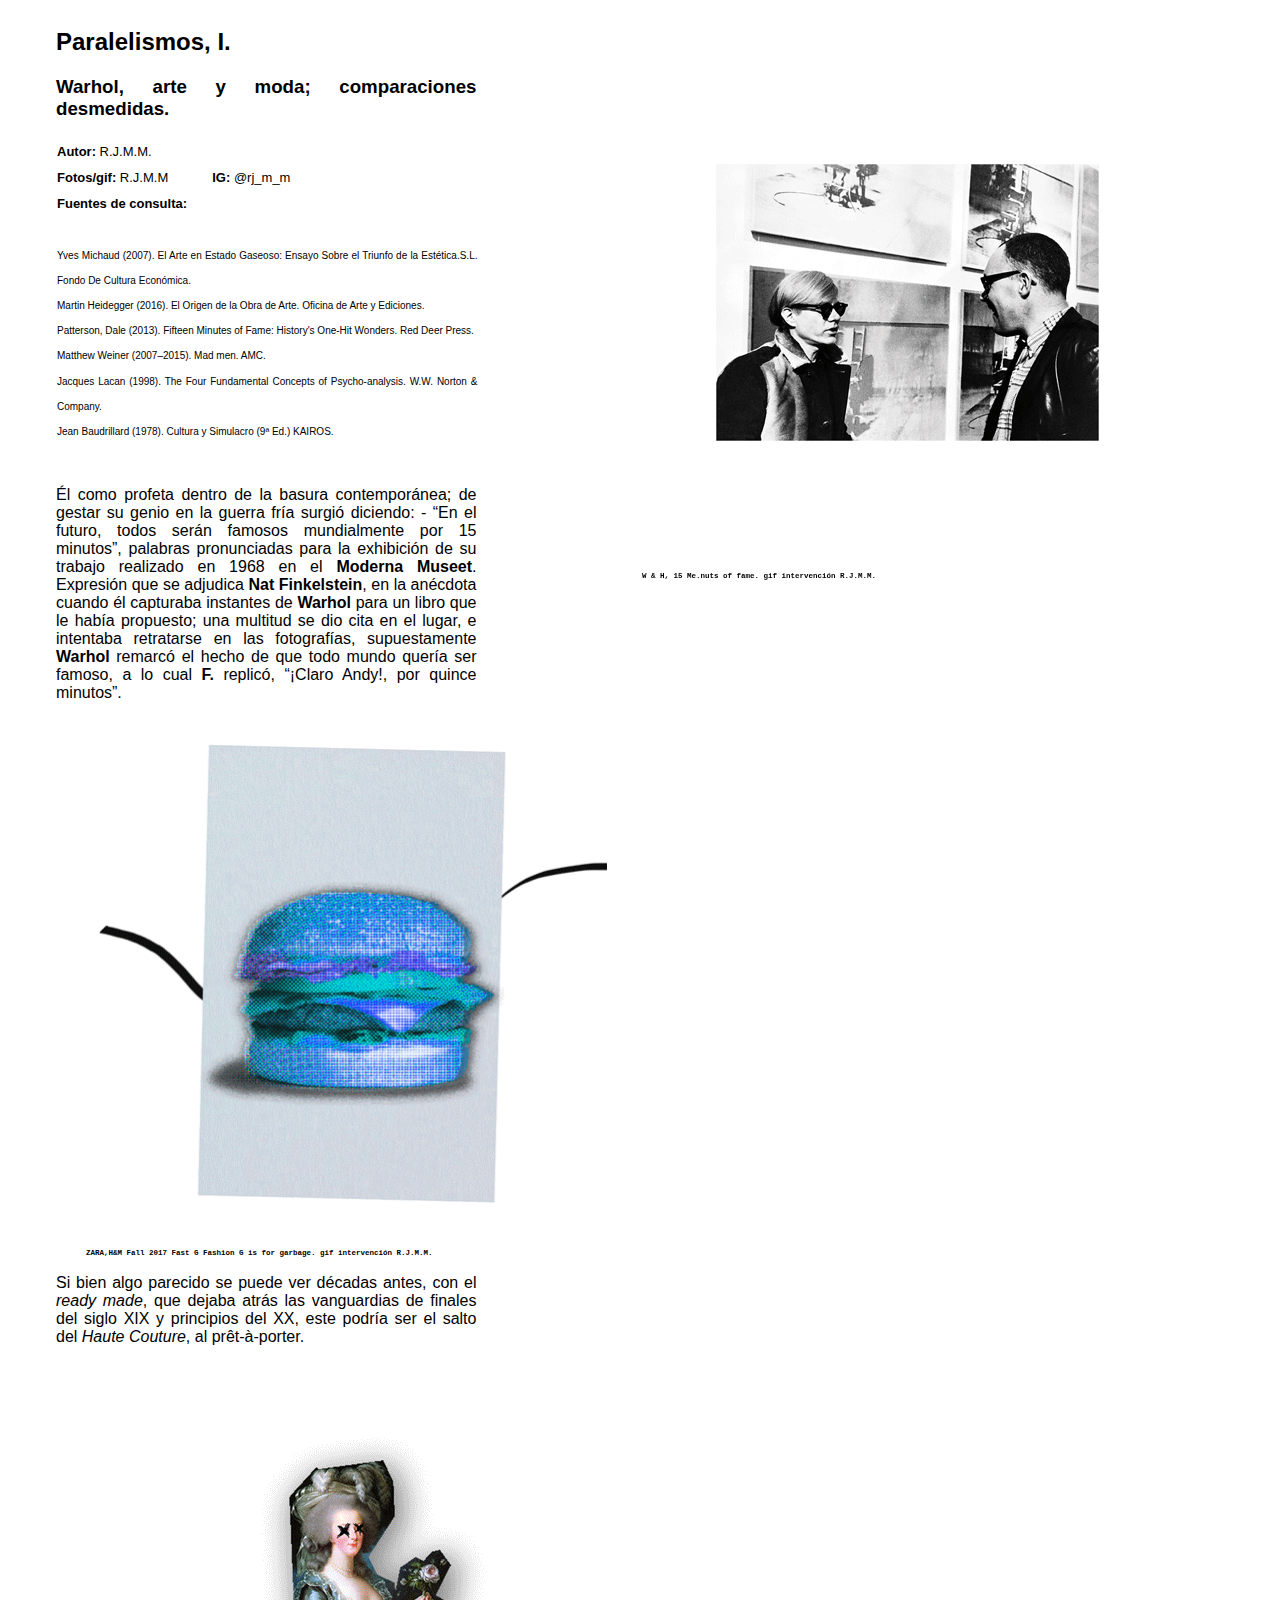
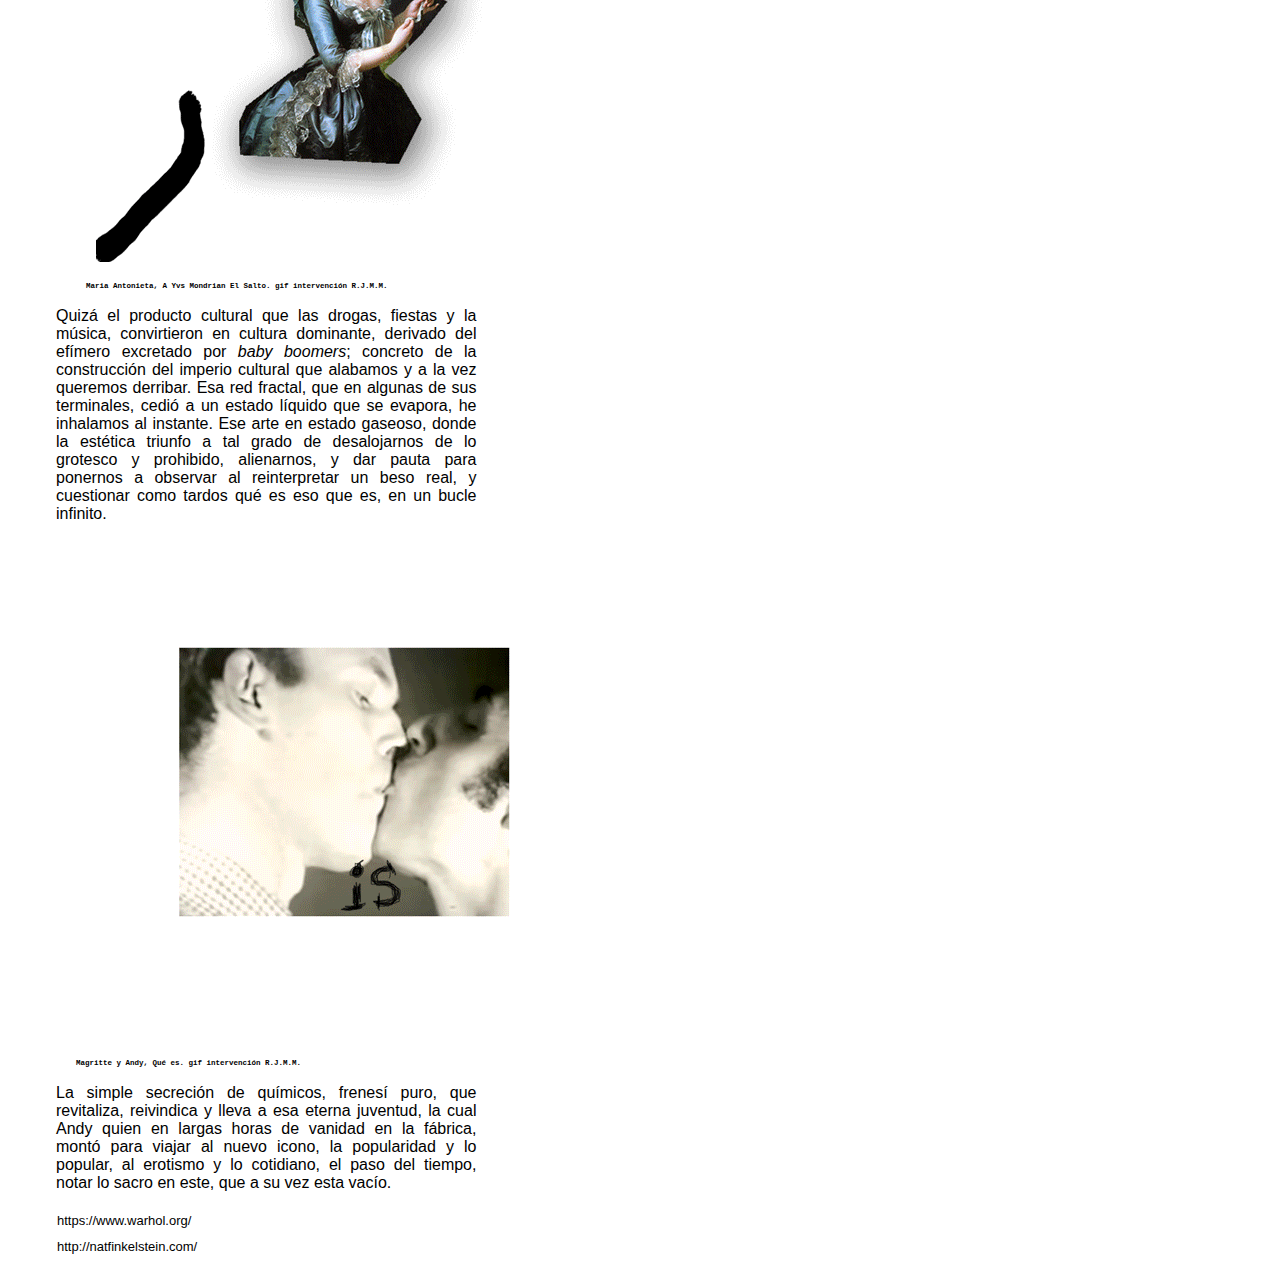
<file: index.html>
<!DOCTYPE html>
<!--[if lt IE 7]>      <html class="no-js lt-ie9 lt-ie8 lt-ie7" lang=""> <![endif]-->
<!--[if IE 7]>         <html class="no-js lt-ie9 lt-ie8" lang=""> <![endif]-->
<!--[if IE 8]>         <html class="no-js lt-ie9" lang=""> <![endif]-->
<!--[if gt IE 8]><!-->
<html lang="es">
<head>
	    <meta charset="utf-8">
        
        <meta http-equiv="X-UA-Compatible" content="IE=edge,chrome=1">
<!-- Chrome, Firefox OS y Opera -->
         <meta name="theme-color" content="#020202" />
<!-- Windows Phone -->
	 	<meta name="msapplication-navbutton-color" content="#020202"/>
 <!-- iOS Safari -->
		<meta name="apple-mobile-web-app-capable" content="yes"/>
		<meta name="apple-mobile-web-app-status-bar-style" content="black-translucent"/>  
		<meta name="Description" content="Articulo Arte">
		<meta name="author" content="R.J.M.M.">
		<meta name="viewport" content="width=device-width, initial-scale=1">

<link rel= "stylesheet" href="style.css">

<title>Paralelismos</title>
  <!--[if lt IE 9]>
    <script src="https://cdnjs.cloudflare.com/ajax/libs/html5shiv/3.7.3/html5shiv.js"></script>
  <![endif]-->
</head>
<body>
	<header>
		
	</header>
	<main>
		<section class="a">
		<article class="a1">
			
					 <h2>Paralelismos, I.</h2>
					 <h3> Warhol, arte y moda; comparaciones desmedidas. </h3>
						<ul class="a1ul">
								<li><b>Autor:</b> R.J.M.M.</li>
								<span id="romulo"><li><b>IG:</b><a style="text-decoration: none; color:black" href="https://www.instagram.com/rj_m_m/"> @rj_m_m </a> </li> </span>
								<li><b>Fotos/gif:</b> R.J.M.M</li>
								<li><b>Fuentes de consulta:</b></li>
								<span id="re"><li>Yves Michaud (2007). El Arte en Estado Gaseoso: Ensayo Sobre el Triunfo de la Estética.S.L. Fondo De Cultura Económica.</li>
								<li>Martin Heidegger (2016).  El Origen de la Obra de Arte. Oficina de Arte y Ediciones.</li>
								<li>Patterson, Dale (2013). Fifteen Minutes of Fame: History's One-Hit Wonders.    Red Deer Press.</li>
								<li>Matthew Weiner (2007–2015). Mad men. AMC.</li>
								<li>Jacques Lacan (1998). The Four Fundamental Concepts of Psycho-analysis. W.W. Norton & Company.</li>
								<li>Jean Baudrillard (1978). Cultura y Simulacro (9ª Ed.) KAIROS.</li>
</span>
						</ul>
			<div>
			  <p>Él como profeta dentro de la basura contemporánea; de gestar su genio en la guerra fría surgió diciendo: - “En el futuro, todos serán famosos mundialmente por 15 minutos”, palabras pronunciadas para la exhibición de su trabajo realizado en 1968 en el <strong>Moderna Museet</strong>. Expresión que se adjudica <strong>Nat Finkelstein</strong>, en la anécdota cuando él capturaba instantes de <strong>Warhol</strong> para un libro que le había propuesto; una multitud se dio cita en el lugar, e intentaba retratarse en las fotografías, supuestamente <strong>Warhol</strong> remarcó el hecho de que todo mundo quería ser famoso, a lo cual <strong>F.</strong> replicó, “¡Claro Andy!, por quince minutos”. </p>
						
						<figure>
							<img src="images/ .gif" alt="ZARA,H&M Fall 2017 Fast G Fashion G is for garbage. gif intervención R.J.M.M." >
							<h5 id="hy" style="font-family: Consolas, 'Andale Mono', 'Lucida Console', 'Lucida Sans Typewriter', Monaco, 'Courier New', 'monospace'"><small><strong>ZARA,H&M Fall 2017 Fast G Fashion G is for garbage. gif intervención R.J.M.M.</strong></small></h5>
						</figure>
						
							<p>Si bien algo parecido se puede ver décadas antes, con el <em>ready made</em>, que dejaba atrás las vanguardias de finales del siglo XIX y principios del XX, este podría ser el  salto del <em>Haute Couture</em>, al prêt-à-porter.</p>


						<figure>
						<img src="images/Copia de BrowserPreview_tmp-1.gif" alt="Maria Antonieta, A Yvs Mondrian El Salto. gif intervención R.J.M.M.">
						<h5 id="My" style="font-family: Consolas, 'Andale Mono', 'Lucida Console', 'Lucida Sans Typewriter', Monaco, 'Courier New', 'monospace'"><small><strong>Maria Antonieta, A Yvs Mondrian El Salto. gif intervención R.J.M.M.</strong></small></h5>
						</figure>
						
			  <p>Quizá el producto cultural que las drogas,  fiestas y la música, convirtieron en cultura dominante, derivado del efímero excretado por <em>baby boomers</em>; concreto de la construcción del imperio cultural que alabamos y a la vez queremos derribar.  Esa red fractal, que en algunas de sus terminales, cedió a  un estado líquido que se evapora, he inhalamos al instante. Ese arte  en estado gaseoso, donde la estética triunfo a tal grado de desalojarnos de lo grotesco y prohibido, alienarnos, y dar pauta para ponernos a observar al reinterpretar un beso real, y cuestionar como tardos qué es eso que es, en un bucle infinito.</p>

						<figure>
								<img src="images/BrowserPreview_tmp-2.gif" alt="Magritte y Andy, Qué, es. gif intervención R.J.M.M.">
								<h5 id="mA" style="font-family: Consolas, 'Andale Mono', 'Lucida Console', 'Lucida Sans Typewriter', Monaco, 'Courier New', 'monospace'"><small>Magritte y Andy, Qué es. gif intervención R.J.M.M.<strong></strong></small></h5>
						</figure>
						
						<p>La simple secreción de químicos, frenesí puro,  que  revitaliza, reivindica y lleva a esa eterna juventud, la cual Andy quien en  largas horas de vanidad en la fábrica,  montó para viajar al nuevo icono,  la popularidad y lo popular, al erotismo y lo cotidiano, el paso del tiempo, notar lo sacro en este, que a su vez esta vacío. </p>
						
						
			</div>
      <ul class="a1ul">
<li>
  	<h7> <a style= "text-decoration: none; color: black" href="https://www.warhol.org/">https://www.warhol.org/</a></h7>
	
</li>
<li>
	<h7> <a style= "text-decoration: none; color: black" href="http://natfinkelstein.com/">http://natfinkelstein.com/</a></h7>
	
</li>

</ul>			
			
			
		</article>
	</section>
	
	  <div class="float">
	    <figure> <img src="images/BrowserPreview_tmp.gif" alt="W & H, 15 Me.nuts of fame. gif intervención R.J.M.M.">
	      <h5 id="wh" style="font-family: Consolas, 'Andale Mono', 'Lucida Console', 'Lucida Sans Typewriter', Monaco, 'Courier New', 'monospace'"><small><strong>W & H, 15 Me.nuts of fame. gif intervención R.J.M.M.</strong></small></h5>
        </figure>
      </div>

</main>

</body>
</html>
</file>
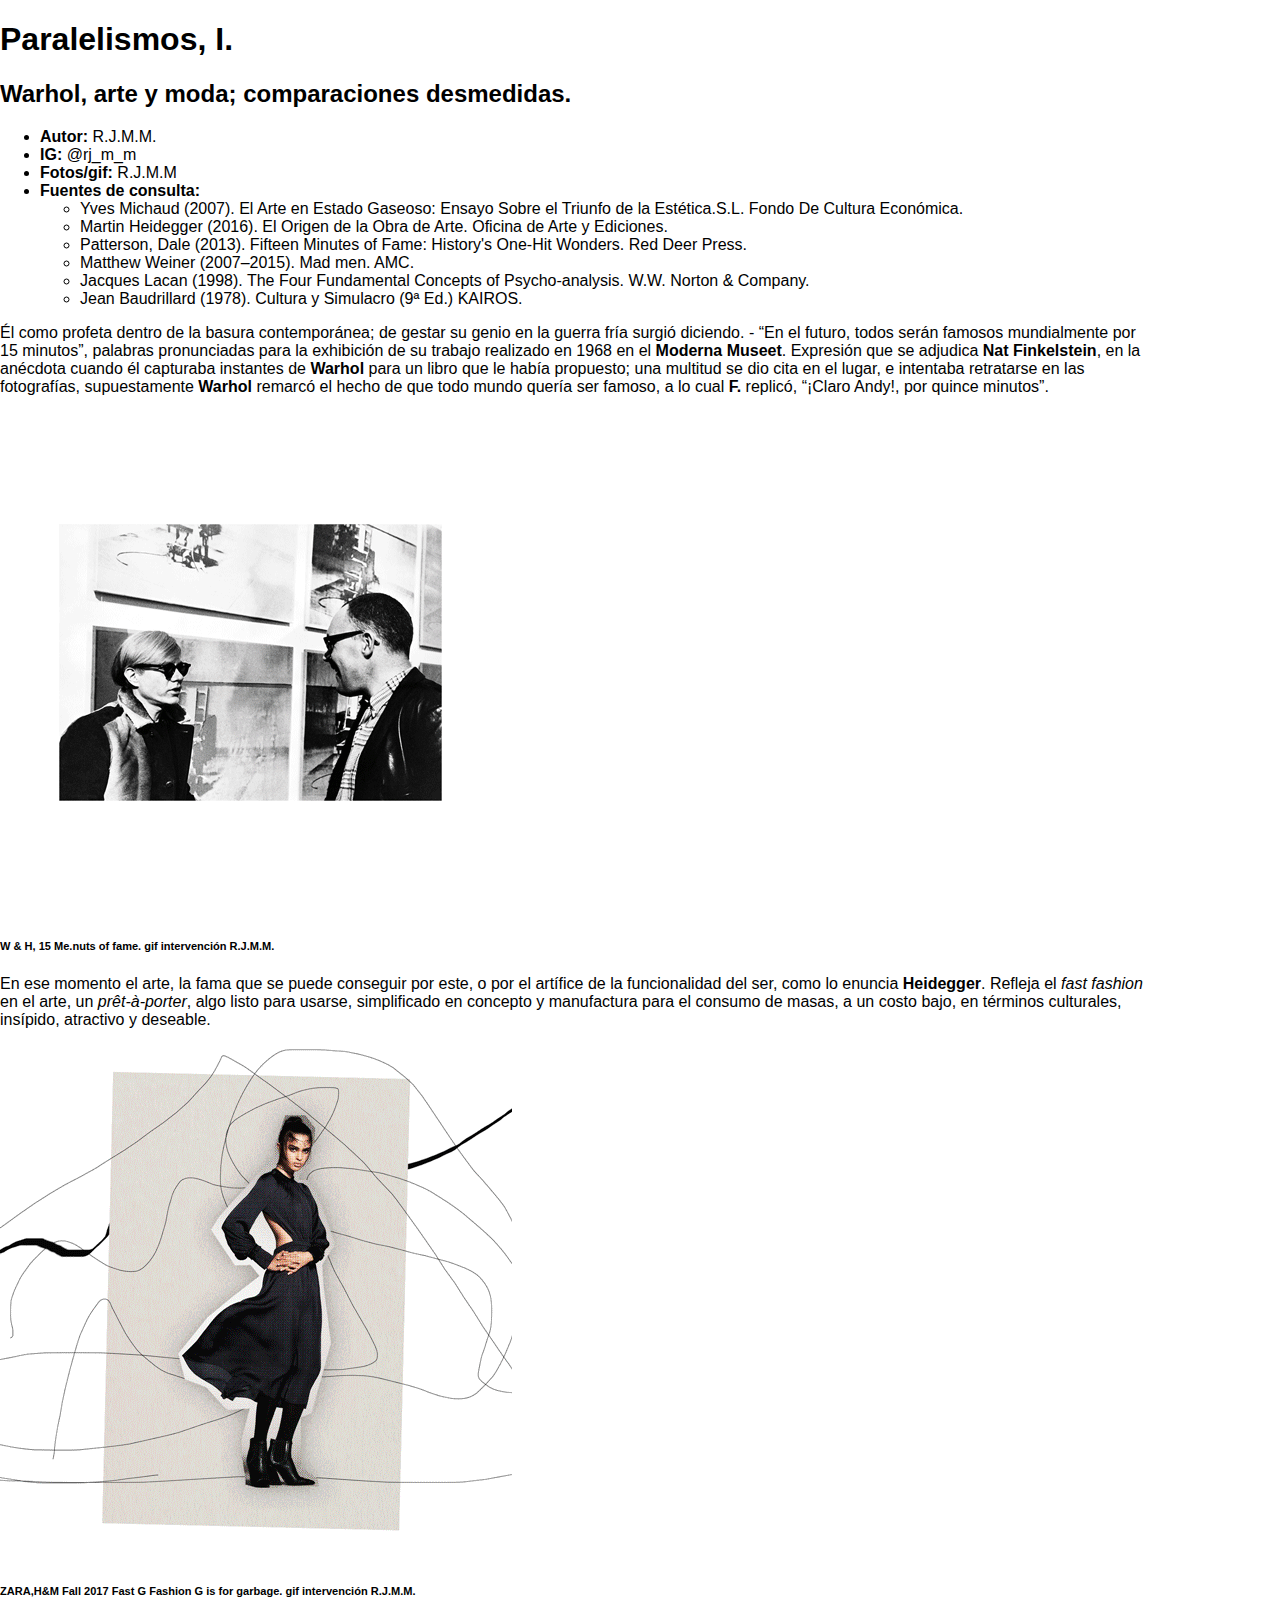
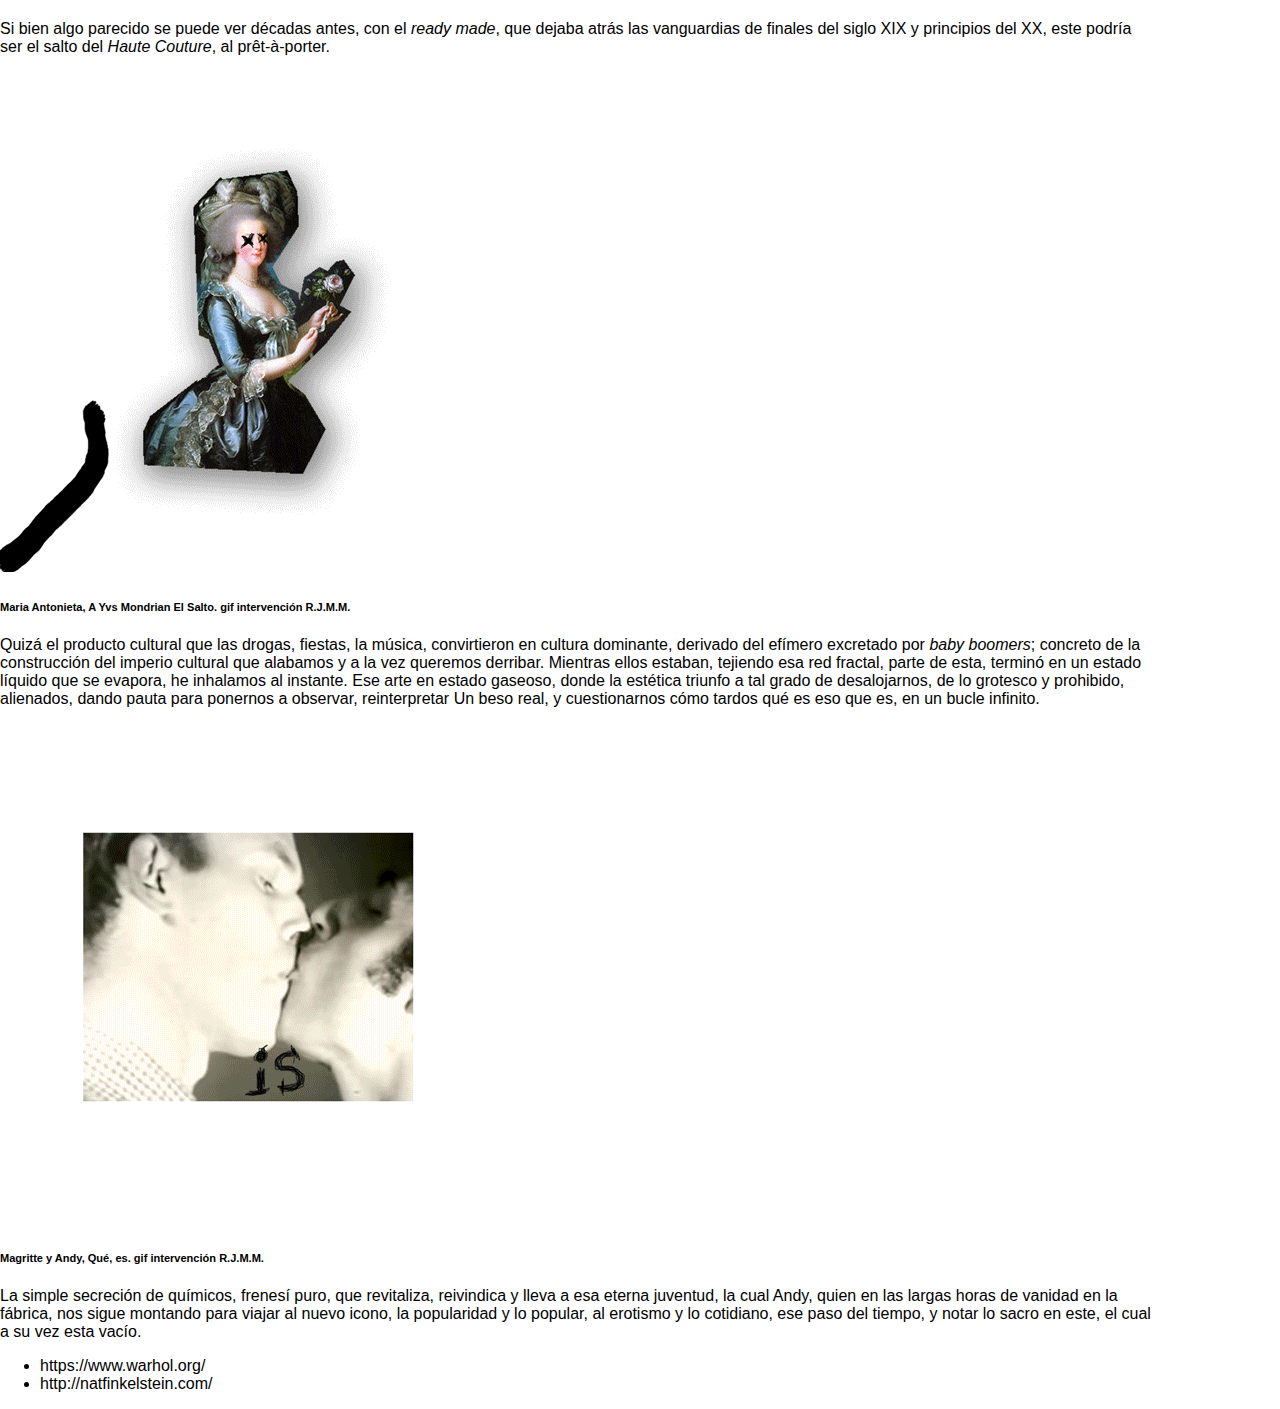
<file: w.html>
<!DOCTYPE html>
<html lang="es">
<head>
		<meta name="Description" content="Articulo Arte">
		<meta name="author" content="R.J.M.M.">
		<meta name="viewport" content="width=device-width, initial-scale=1.0">
<link rel= "stylesheet" href="style.css">

<title>Paralelismos</title>
<style>
	img{
		max-width: 100%;
	}
	
	</style>
	
	  <!--[if lt IE 9]>
    <script src="https://cdnjs.cloudflare.com/ajax/libs/html5shiv/3.7.3/html5shiv.js"></script>
  <![endif]-->
</head>

<body>
	<div>
	  <div class="primertab j">
      <h1>Paralelismos, I.</h1>

		<h2> Warhol, arte y moda; comparaciones desmedidas. </h2>


	
	<ul id="espacio">
		<li class="n"><b>Autor:</b> R.J.M.M.</li>  
		
		<li id="movei"><b>IG:</b> @rj_m_m </li>
		
		<li><b>Fotos/gif:</b> R.J.M.M</li>
		
			<li><b>Fuentes de consulta:</b>	
		   
<ul>

	<li>Yves Michaud (2007). El Arte en Estado Gaseoso: Ensayo Sobre el Triunfo de la Estética.S.L. Fondo De Cultura Económica.</li>

	<li>Martin Heidegger (2016).  El Origen de la Obra de Arte. Oficina de Arte y Ediciones.</li>

	<li>Patterson, Dale (2013). Fifteen Minutes of Fame: History's One-Hit Wonders. Red Deer Press.</li>

	<li>Matthew Weiner (2007–2015). Mad men. AMC.</li>

	<li>Jacques Lacan (1998). The Four Fundamental Concepts of Psycho-analysis. W.W. Norton & Company.</li>
	
	<li>Jean Baudrillard (1978). Cultura y Simulacro (9ª Ed.) KAIROS.</li>

</ul>

 </li>
	</ul> 


<div>
<p>Él como profeta dentro de la basura contemporánea; de gestar su genio en la guerra fría surgió diciendo. - “En el futuro, todos serán famosos mundialmente por 15 minutos”, palabras pronunciadas para la exhibición de su trabajo realizado en 1968 en el <strong>Moderna Museet</strong>. Expresión que se adjudica <strong>Nat Finkelstein</strong>, en la anécdota cuando él capturaba instantes  de <strong>Warhol</strong> para un libro que le había propuesto; una multitud se dio cita en el lugar, e intentaba retratarse en las fotografías, supuestamente <strong>Warhol</strong> remarcó el hecho de que todo mundo quería ser famoso, a lo cual <strong>F.</strong> replicó, “¡Claro Andy!, por quince minutos”.</p>
</div>

	


<div>
<span class="shadows" >
	    <img id="warhs" src="images/BrowserPreview_tmp.gif" alt="W & H, 15 Me.nuts of fame. gif intervención R.J.M.M.">
	<h5 id="g"><small><strong>W & H, 15 Me.nuts of fame. gif intervención R.J.M.M.</strong></small></h5>
	</span>
				<p>En ese momento el arte, la fama que se puede conseguir por este, o por el artífice de la funcionalidad del ser, como lo enuncia  <strong>Heidegger</strong>. Refleja el <em>fast fashion</em> en el arte, un <em>prêt-à-porter</em>, algo listo para usarse, simplificado en concepto y manufactura para el consumo de masas, a un costo bajo, en términos culturales, insípido, atractivo y deseable.</p>
			<span class="shadows">
     <img src="images/ .gif" alt="ZARA,H&M Fall 2017 Fast G Fashion G is for garbage. gif intervención R.J.M.M." class="8 k"  >
	<h5> <small><strong>ZARA,H&M Fall 2017 Fast G Fashion G is for garbage. gif intervención R.J.M.M.</strong></small></h5>
</span>
	                                             
		<div>
	<p>Si bien algo parecido se puede ver décadas antes, con el <em>ready made</em>, que dejaba atrás las vanguardias de finales del siglo XIX y principios del XX, este podría ser el  salto del <em>Haute Couture</em>, al prêt-à-porter.</p>


<span class="shadows">
	<img src="images/Copia de BrowserPreview_tmp-1.gif" alt="Maria Antonieta, A Yvs Mondrian El Salto. gif intervención R.J.M.M.">
	<h5><small><strong>Maria Antonieta, A Yvs Mondrian El Salto. gif intervención R.J.M.M.</strong></small></h5>
</span>

           
<p>Quizá el producto cultural que las drogas,  fiestas, la música, convirtieron en cultura dominante, derivado del efímero excretado por <em>baby boomers</em>; concreto de la construcción del imperio cultural que alabamos y a la vez queremos derribar. Mientras ellos estaban, tejiendo esa red fractal, parte de esta, terminó en un estado líquido que se evapora, he inhalamos al instante. Ese arte  en estado gaseoso, donde la estética triunfo a tal grado de desalojarnos, de lo grotesco y prohibido, alienados,  dando pauta para ponernos a observar, reinterpretar Un beso real, y cuestionarnos cómo tardos qué es eso que es, en un bucle infinito. 
</p>

<span class="shadows">
<pictue>
	<source srcset="">
	<img src="images/BrowserPreview_tmp-2.gif" alt="Magritte y Andy, Qué, es. gif intervención R.J.M.M.">
</pictue>
	<h5><small>Magritte y Andy, Qué, es. gif intervención R.J.M.M.<strong></strong></small></h5>
</span>


<p>La simple secreción de químicos, frenesí puro,  que  revitaliza, reivindica y lleva a esa eterna juventud, la cual Andy, quien en las largas horas de vanidad en la fábrica,  nos sigue montando para viajar al nuevo icono,  la popularidad y lo popular, al erotismo y lo cotidiano, ese paso del tiempo, y notar lo sacro en este, el cual a su vez esta vacío.</p> 
</div>	
</div>

<ul>
<li>
	https://www.warhol.org/
</li>
<li>
	http://natfinkelstein.com/
</li>

</ul>
</div>
	</div>
</body>
</html>
</file>
<file: style.css>
@charset "UTF-8";
body{
	font-family: Gotham, "Helvetica Neue", Helvetica, Arial, sans-serif;
	font-style: normal;
	font-variant: normal;
	padding-left: 0px;
	list-style-type: none;
	position: static;
	float: none;
	width: 90%;
	margin-left: 0px;
}
main {
	width: 100%;
}
img{
	max-width: 150%;
}
.a {
	width: 50%;
	list-style-type: none;
	margin-left: 10px;
	margin-right: 10px;
	padding-left: 10px;
	padding-right: 10px;
	float: left;
}
.a1   {
	margin-right: 146px;
	margin-left: 3px;
	width: 73%;
	padding-left: 33px;
	padding-right: 33px;
	list-style-type: none;
	text-align: justify;
}
.a1ul {
	margin-left: -39px;
	list-style-type: none;
	white-space: normal;
	width: 100%;
	max-height: 28%;
	margin-right: -103px;
	font-size: small;
	letter-spacing: 56%;
	line-height: 201%;
	text-decoration: none;
}
.b {
	font-weight: lighter;
	letter-spacing: 0;
	vertical-align: text-top;
	text-align: justify;
	font-size: small;
	padding-left: 0px;
	position: relative;
	padding-right: 0px;
	width: 0%;
	height: 0%;
	clear: none;
	overflow-x: scroll;
	visibility: collapse;
}
.float {
	width: 500px;
	margin-top: 28px;
	float: right;
	position: fixed;
	margin-left: 602px;
	padding-left: 15px;
}
#romulo {
	margin-right: 55px;
	width: 50%;
	float: right;
	font-weight: normal;
	font-size: small;
	list-style-type: none;
	text-transform: none;
	text-decoration: none;
	color: black;
	margin-left: 21px;
}
#re {
	font-size: x-small;
	text-indent: 0;
	letter-spacing: 43%;
	width: 173%;
	margin-left: 45px;
	margin-right: -30px;
	float: none;
	text-align: justify;
	line-height: 251%;
}
#wh {
	color: #000000;
	font-size: xx-small;
	text-align: left;
	margin-left: -15px;
}
#mA {
	color: #000000;
	font-size: xx-small;
	margin-left: -20px;
	text-align: left;
}
#My   {
	margin-left: -10px;
	font-size: xx-small;
	color: #000000;
	text-align: left;
}
#hy {
	margin-left: -10px;
	font-size: xx-small;
	text-align: left;
	color: #000000;
}

@media (max-width : 353px ){
main {
	width: 104%;
}
img {
	width: 2200%;
}
.a {
	margin-right: -12px;
	margin-left: -19px;
	width: 100%;
}
li {
	width: 107%;
}
#romulo {
	font-size: xx-small;
	margin-left: 16px;
	margin-right: 23px;
}
p {
	width: 111%;
	margin-left: 2px;
	font-size: small;
	letter-spacing: 15%;
	line-height: 185%;
}
.a1ul {
	margin-right: -44px;
	width: 103%;
	font-size: xx-small;
	text-align: justify;
}
#re {
	font-size: xx-small;
	line-height: 217%;
	text-align: left;
	letter-spacing: -1352%;
	word-spacing: -825%;
	width: 51%;
	margin-right: -259px;
	font-style: normal;
	vertical-align: baseline;
	white-space: normal;
	padding-right: 0px;
	font-weight: normal;
	text-indent: 0px;
}
#hy {
	margin-left: -33px;
	margin-right: -35px;
	width: 152%;
}
#My {
	margin-left: -33px;
	margin-right: -35px;
	text-align: left;
	width: 127%;
	font-size: xx-small;
	height: 0px;
	margin-bottom: 33px;
}
#mA {
	width: 188%;
	margin-left: -33px;
	margin-right: -57px;
}
.float {
	margin-top: -2401px;
	width: 54%;
	position: absolute;
	margin-left: -42px;
	margin-right: -1px;
	opacity: 0.15;
	z-index: 1;
	margin-bottom: 32px;
}
#wh {
	margin-top: 48px;
	margin-right: -81px;
	width: 118%;
	font-size: xx-small;
	margin-left: 21px;
	margin-bottom: -89px;
	z-index: 6;
}
}

@media (max-width: 400px){
	main {
	width: 104%;
}
img {
	width: 2200%;
}
.a {
	margin-right: -12px;
	margin-left: -19px;
	width: 100%;
}
li {
	width: 107%;
}
#romulo {
	font-size: xx-small;
	margin-left: 16px;
	margin-right: 23px;
}
p {
	width: 111%;
	margin-left: 2px;
	font-size: small;
	letter-spacing: 15%;
	line-height: 185%;
}
.a1ul {
	margin-right: -44px;
	width: 103%;
	font-size: xx-small;
	text-align: justify;
}
#re {
	font-size: xx-small;
	line-height: 217%;
	text-align: left;
	letter-spacing: -1352%;
	word-spacing: -825%;
	width: 51%;
	margin-right: -259px;
	font-style: normal;
	vertical-align: baseline;
	white-space: normal;
	padding-right: 0px;
	font-weight: normal;
	text-indent: 0px;
}
#hy {
	margin-left: -33px;
	margin-right: -35px;
	width: 152%;
}
#My {
	margin-left: -33px;
	margin-right: -35px;
	text-align: left;
	width: 127%;
	font-size: xx-small;
	height: 0px;
	margin-bottom: 33px;
}
#mA {
	width: 188%;
	margin-left: -33px;
	margin-right: -57px;
}
.float {
	margin-top: -2425px;
	width: 57%;
	position: relative;
	margin-left: 52px;
	margin-right: 2px;
	opacity: 0.49;
	z-index: -1;
}
#wh {
	margin-top: -173px;
	margin-right: -81px;
	width: 126%;
	font-size: 1%;
	margin-left: 23px;
	margin-bottom: -123px;
	z-index: 6;
	color: #FFFFFF;
}
}
</file>
